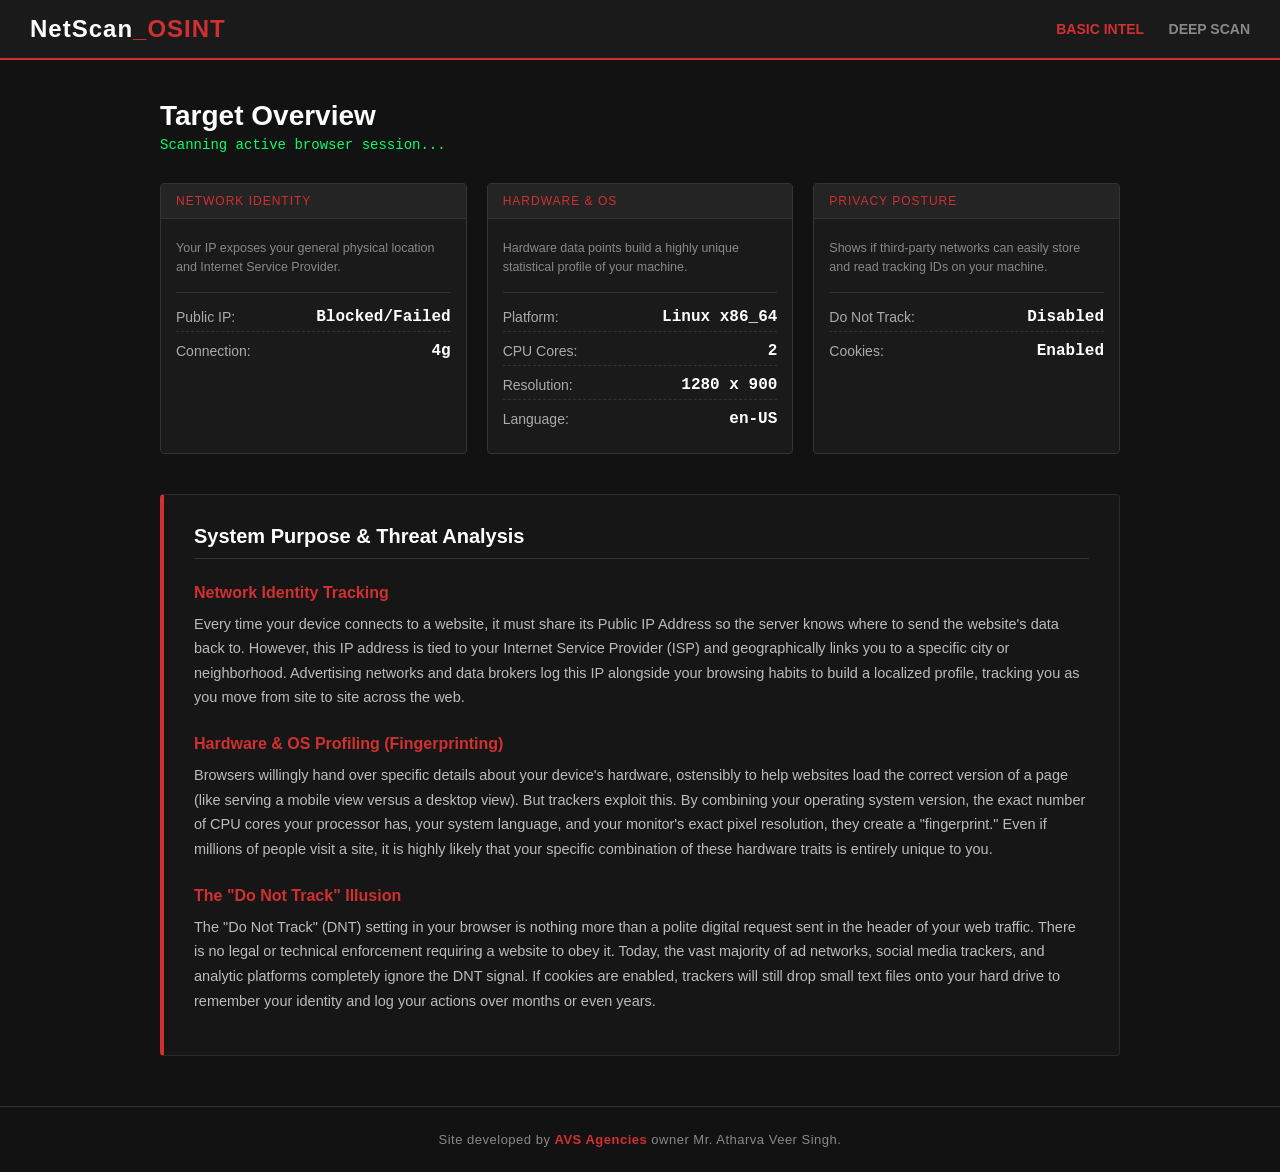
<file: index.html>
<!DOCTYPE html>
<html lang="en">
<head>
    <meta charset="UTF-8">
    <meta name="viewport" content="width=device-width, initial-scale=1.0">
    <meta name="description" content="NetScan OSINT Dashboard - Analyze your digital footprint, network identity, and discover what hidden data your browser leaks to websites.">
    <meta name="keywords" content="OSINT, browser fingerprinting, digital footprint, IP leak, cybersecurity, privacy analysis">
    <meta property="og:title" content="NetScan // Digital Footprint">
    <meta property="og:description" content="Discover the hardware and network secrets your browser broadcasts to the web.">
    <title>NetScan // Digital Footprint</title>
    <link rel="stylesheet" href="style.css">
</head>
<body>
    <header class="navbar">
        <div class="logo">NetScan<span>_OSINT</span></div>
        <nav>
            <a href="index.html" class="active">Basic Intel</a>
            <a href="advanced.html">Deep Scan</a>
        </nav>
    </header>

    <main class="container">
        <div class="header-title">
            <h1>Target Overview</h1>
            <p>Scanning active browser session...</p>
        </div>

        <div class="grid">
            <!-- Network Card -->
            <div class="card">
                <div class="card-header">Network identity</div>
                <div class="card-body">
                    <p class="explanation">Your IP exposes your general physical location and Internet Service Provider.</p>
                    <div class="data-row"><span class="label">Public IP:</span> <span id="public-ip" class="data loading">Fetching...</span></div>
                    <div class="data-row"><span class="label">Connection:</span> <span id="connection-type" class="data">Analyzing...</span></div>
                </div>
            </div>

            <!-- Device Card -->
            <div class="card">
                <div class="card-header">Hardware & OS</div>
                <div class="card-body">
                    <p class="explanation">Hardware data points build a highly unique statistical profile of your machine.</p>
                    <div class="data-row"><span class="label">Platform:</span> <span id="os-info" class="data">...</span></div>
                    <div class="data-row"><span class="label">CPU Cores:</span> <span id="cpu-cores" class="data">...</span></div>
                    <div class="data-row"><span class="label">Resolution:</span> <span id="resolution" class="data">...</span></div>
                    <div class="data-row"><span class="label">Language:</span> <span id="language" class="data">...</span></div>
                </div>
            </div>

            <!-- Privacy Card -->
            <div class="card">
                <div class="card-header">Privacy Posture</div>
                <div class="card-body">
                    <p class="explanation">Shows if third-party networks can easily store and read tracking IDs on your machine.</p>
                    <div class="data-row"><span class="label">Do Not Track:</span> <span id="dnt-status" class="data">...</span></div>
                    <div class="data-row"><span class="label">Cookies:</span> <span id="cookie-status" class="data">...</span></div>
                </div>
            </div>
        </div>

        <!-- Detailed Analysis Section -->
        <section class="detailed-analysis">
            <h2>System Purpose & Threat Analysis</h2>
            
            <div class="analysis-block">
                <h3>Network Identity Tracking</h3>
                <p>Every time your device connects to a website, it must share its Public IP Address so the server knows where to send the website's data back to. However, this IP address is tied to your Internet Service Provider (ISP) and geographically links you to a specific city or neighborhood. Advertising networks and data brokers log this IP alongside your browsing habits to build a localized profile, tracking you as you move from site to site across the web.</p>
            </div>

            <div class="analysis-block">
                <h3>Hardware & OS Profiling (Fingerprinting)</h3>
                <p>Browsers willingly hand over specific details about your device's hardware, ostensibly to help websites load the correct version of a page (like serving a mobile view versus a desktop view). But trackers exploit this. By combining your operating system version, the exact number of CPU cores your processor has, your system language, and your monitor's exact pixel resolution, they create a "fingerprint." Even if millions of people visit a site, it is highly likely that your specific combination of these hardware traits is entirely unique to you.</p>
            </div>

            <div class="analysis-block">
                <h3>The "Do Not Track" Illusion</h3>
                <p>The "Do Not Track" (DNT) setting in your browser is nothing more than a polite digital request sent in the header of your web traffic. There is no legal or technical enforcement requiring a website to obey it. Today, the vast majority of ad networks, social media trackers, and analytic platforms completely ignore the DNT signal. If cookies are enabled, trackers will still drop small text files onto your hard drive to remember your identity and log your actions over months or even years.</p>
            </div>
        </section>
    </main>

    <footer class="site-footer">
        <p>Site developed by <a href="https://havs84188.github.io/AVS_agencies/" target="_blank" rel="noopener noreferrer">AVS Agencies</a> owner Mr. Atharva Veer Singh.</p>
    </footer>
    <script src="script.js"></script>
</body>
</html>
</file>
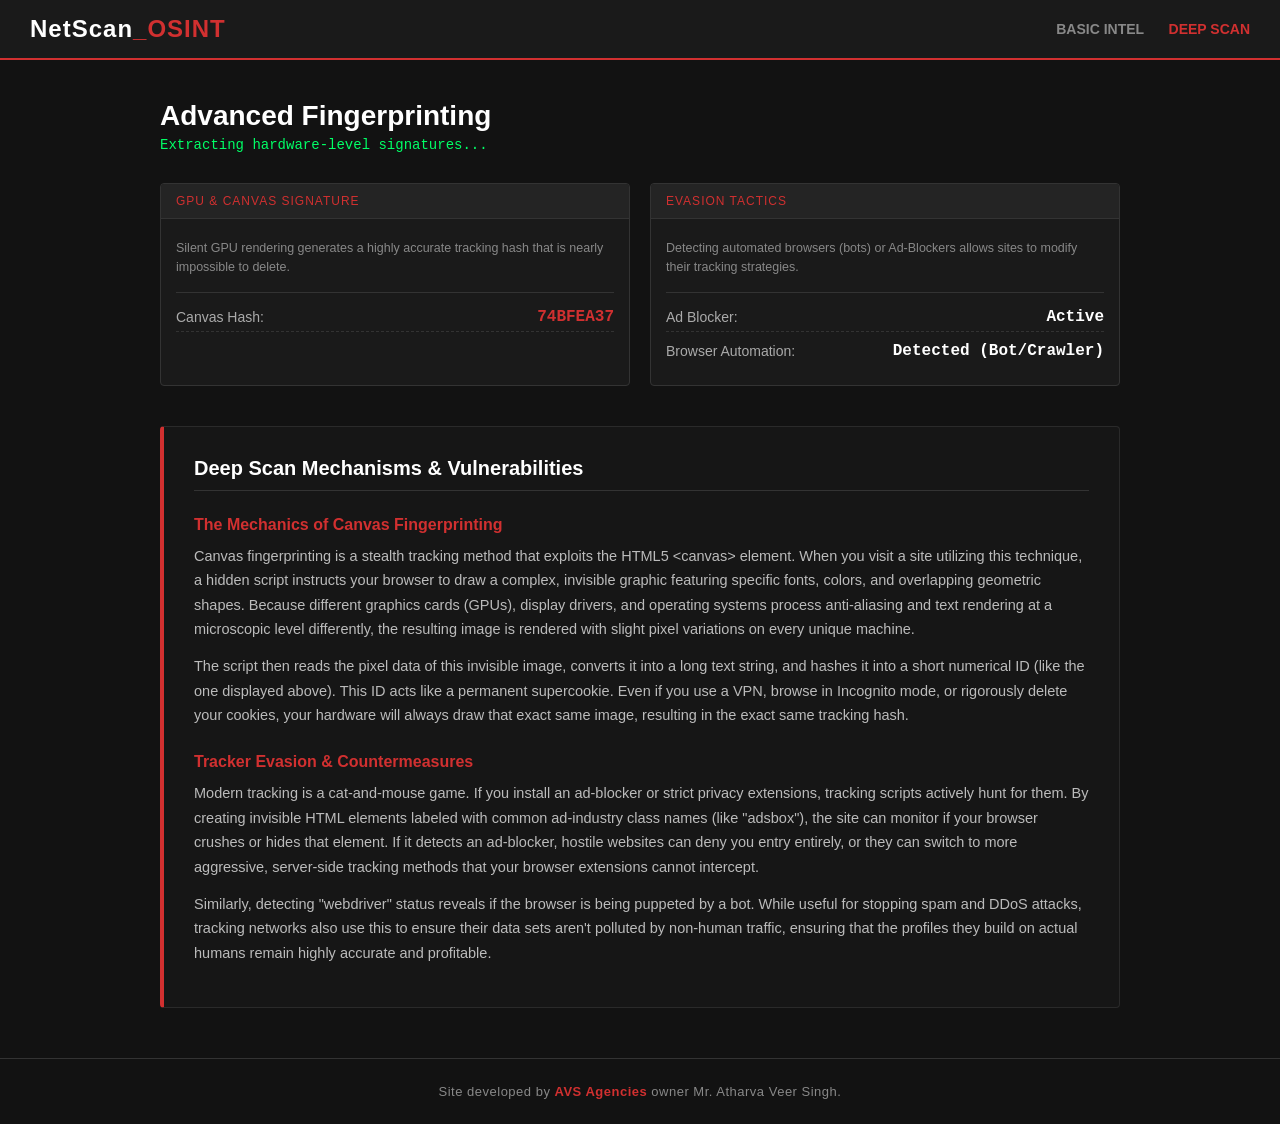
<file: advanced.html>
<!DOCTYPE html>
<html lang="en">
<head>
    <meta charset="UTF-8">
    <meta name="viewport" content="width=device-width, initial-scale=1.0">
    <meta name="description" content="NetScan Advanced Deep Scan - Test your browser against Canvas Fingerprinting, tracker evasion, and hardware identification.">
    <meta name="keywords" content="Canvas fingerprinting, browser tracking, GPU hash, ad-blocker detection, cybersecurity, privacy threats">
    <meta property="og:title" content="NetScan // Deep Scan">
    <meta property="og:description" content="Extract hardware-level signatures through Canvas Fingerprinting.">
    <title>NetScan // Deep Scan</title>
    <link rel="stylesheet" href="style.css">
</head>
<body>
    <header class="navbar">
        <div class="logo">NetScan<span>_OSINT</span></div>
        <nav>
            <a href="index.html">Basic Intel</a>
            <a href="advanced.html" class="active">Deep Scan</a>
        </nav>
    </header>

    <main class="container">
        <div class="header-title">
            <h1>Advanced Fingerprinting</h1>
            <p>Extracting hardware-level signatures...</p>
        </div>

        <div class="grid">
            <!-- Canvas Fingerprint -->
            <div class="card">
                <div class="card-header">GPU & Canvas Signature</div>
                <div class="card-body">
                    <p class="explanation">Silent GPU rendering generates a highly accurate tracking hash that is nearly impossible to delete.</p>
                    <div class="data-row"><span class="label">Canvas Hash:</span> <span id="canvas-hash" class="data loading">Generating...</span></div>
                    <canvas id="fingerprint-canvas" width="200" height="50" style="display:none;"></canvas>
                </div>
            </div>

            <!-- AdBlocker Detection -->
            <div class="card">
                <div class="card-header">Evasion Tactics</div>
                <div class="card-body">
                    <p class="explanation">Detecting automated browsers (bots) or Ad-Blockers allows sites to modify their tracking strategies.</p>
                    <div class="data-row"><span class="label">Ad Blocker:</span> <span id="adblock-status" class="data">Testing...</span></div>
                    <div class="data-row"><span class="label">Browser Automation:</span> <span id="webdriver-status" class="data">Testing...</span></div>
                </div>
            </div>
        </div>

        <!-- Detailed Analysis Section -->
        <section class="detailed-analysis">
            <h2>Deep Scan Mechanisms & Vulnerabilities</h2>
            
            <div class="analysis-block">
                <h3>The Mechanics of Canvas Fingerprinting</h3>
                <p>Canvas fingerprinting is a stealth tracking method that exploits the HTML5 <code>&lt;canvas&gt;</code> element. When you visit a site utilizing this technique, a hidden script instructs your browser to draw a complex, invisible graphic featuring specific fonts, colors, and overlapping geometric shapes. Because different graphics cards (GPUs), display drivers, and operating systems process anti-aliasing and text rendering at a microscopic level differently, the resulting image is rendered with slight pixel variations on every unique machine.</p>
                <p>The script then reads the pixel data of this invisible image, converts it into a long text string, and hashes it into a short numerical ID (like the one displayed above). This ID acts like a permanent supercookie. Even if you use a VPN, browse in Incognito mode, or rigorously delete your cookies, your hardware will always draw that exact same image, resulting in the exact same tracking hash.</p>
            </div>

            <div class="analysis-block">
                <h3>Tracker Evasion & Countermeasures</h3>
                <p>Modern tracking is a cat-and-mouse game. If you install an ad-blocker or strict privacy extensions, tracking scripts actively hunt for them. By creating invisible HTML elements labeled with common ad-industry class names (like "adsbox"), the site can monitor if your browser crushes or hides that element. If it detects an ad-blocker, hostile websites can deny you entry entirely, or they can switch to more aggressive, server-side tracking methods that your browser extensions cannot intercept.</p>
                <p>Similarly, detecting "webdriver" status reveals if the browser is being puppeted by a bot. While useful for stopping spam and DDoS attacks, tracking networks also use this to ensure their data sets aren't polluted by non-human traffic, ensuring that the profiles they build on actual humans remain highly accurate and profitable.</p>
            </div>
        </section>
    </main>

    <footer class="site-footer">
        <p>Site developed by <a href="https://havs84188.github.io/AVS_agencies/" target="_blank" rel="noopener noreferrer">AVS Agencies</a> owner Mr. Atharva Veer Singh.</p>
    </footer>
    <script src="script.js"></script>
</body>
</html>
</file>
<file: style.css>
* {
    margin: 0;
    padding: 0;
    box-sizing: border-box;
    font-family: 'Segoe UI', Tahoma, Geneva, Verdana, sans-serif;
}

body {
    background-color: #121212;
    color: #e0e0e0;
}

/* Navbar */
.navbar {
    display: flex;
    justify-content: space-between;
    align-items: center;
    background-color: #1a1a1a;
    padding: 15px 30px;
    border-bottom: 2px solid #d13030;
}

.logo {
    font-size: 24px;
    font-weight: bold;
    color: #ffffff;
    letter-spacing: 1px;
}

.logo span {
    color: #d13030;
}

nav a {
    color: #888;
    text-decoration: none;
    margin-left: 20px;
    font-size: 14px;
    text-transform: uppercase;
    font-weight: 600;
    transition: color 0.3s;
}

nav a:hover, nav a.active {
    color: #d13030;
}

/* Layout */
.container {
    max-width: 1000px;
    margin: 40px auto;
    padding: 0 20px;
}

.header-title {
    margin-bottom: 30px;
}

.header-title h1 {
    font-size: 28px;
    color: #fff;
}

.header-title p {
    color: #00ff66;
    font-family: 'Courier New', Courier, monospace;
    font-size: 14px;
    margin-top: 5px;
}

/* Data Cards */
.grid {
    display: grid;
    grid-template-columns: repeat(auto-fit, minmax(300px, 1fr));
    gap: 20px;
    margin-bottom: 40px;
}

.card {
    background-color: #1a1a1a;
    border: 1px solid #333;
    border-radius: 4px;
    overflow: hidden;
}

.card-header {
    background-color: #242424;
    padding: 10px 15px;
    font-size: 12px;
    text-transform: uppercase;
    letter-spacing: 1px;
    color: #d13030;
    border-bottom: 1px solid #333;
}

.card-body {
    padding: 20px 15px;
}

.explanation {
    font-size: 12.5px;
    color: #888;
    margin-bottom: 15px;
    line-height: 1.5;
    border-bottom: 1px solid #333;
    padding-bottom: 15px;
}

/* Typography for Data */
.data-row {
    margin-bottom: 10px;
    display: flex;
    justify-content: space-between;
    align-items: center;
    border-bottom: 1px dashed #333;
    padding-bottom: 5px;
}

.data-row:last-child {
    border-bottom: none;
    margin-bottom: 0;
}

.label {
    font-size: 14px;
    color: #aaa;
}

.data {
    font-family: 'Courier New', Courier, monospace;
    color: #fff;
    font-weight: bold;
}

.loading {
    animation: blink 1s infinite;
}

@keyframes blink {
    0%, 100% { opacity: 1; }
    50% { opacity: 0.5; }
}

/* Detailed Analysis Section (Bottom) */
.detailed-analysis {
    background-color: #161616;
    border: 1px solid #2a2a2a;
    border-left: 4px solid #d13030;
    padding: 30px;
    border-radius: 4px;
    margin-top: 20px;
}

.detailed-analysis h2 {
    font-size: 20px;
    color: #fff;
    margin-bottom: 25px;
    border-bottom: 1px solid #333;
    padding-bottom: 10px;
}

.analysis-block {
    margin-bottom: 25px;
}

.analysis-block:last-child {
    margin-bottom: 0;
}

.analysis-block h3 {
    font-size: 16px;
    color: #d13030;
    margin-bottom: 10px;
}

.analysis-block p {
    font-size: 14.5px;
    color: #bbb;
    line-height: 1.7;
    margin-bottom: 12px;
}

/* Footer */
.site-footer {
    text-align: center;
    padding: 25px 20px;
    margin-top: 50px;
    border-top: 1px solid #333;
    font-size: 13px;
    color: #888;
    letter-spacing: 0.5px;
}

.site-footer a {
    color: #d13030;
    text-decoration: none;
    font-weight: bold;
    transition: all 0.3s ease;
}

.site-footer a:hover {
    color: #ff4d4d;
    text-decoration: underline;
    text-shadow: 0 0 5px rgba(209, 48, 48, 0.4);
}

/* Mobile Responsiveness */
@media (max-width: 600px) {
    .navbar {
        flex-direction: column;
        gap: 15px;
        text-align: center;
    }
    nav a {
        margin: 0 10px;
    }
    .grid {
        grid-template-columns: 1fr;
    }
    .detailed-analysis {
        padding: 20px;
    }
}
</file>
